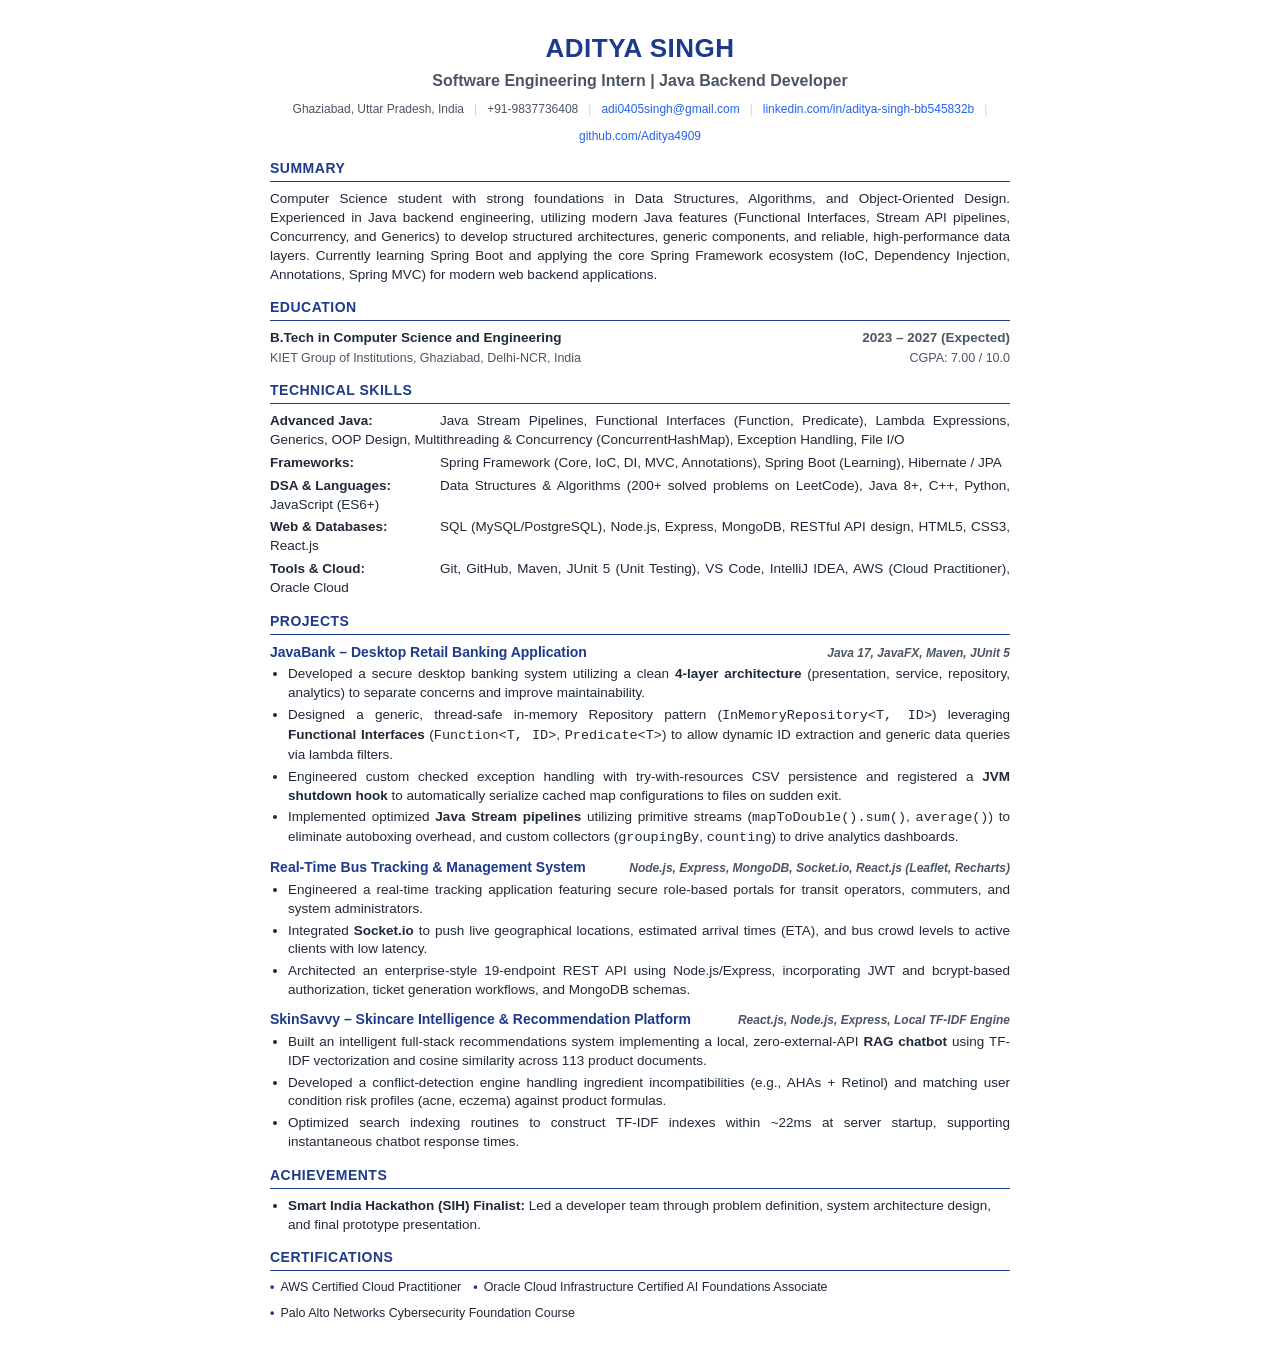
<file: resume.html>
<!DOCTYPE html>
<html lang="en">
<head>
    <meta charset="UTF-8">
    <meta name="viewport" content="width=device-width, initial-scale=1.0">
    <title>Aditya Singh - Resume</title>
    <style>
        :root {
            --primary-color: #1e3a8a;
            --text-color: #1f2937;
            --light-text: #4b5563;
            --border-color: #d1d5db;
            --link-color: #2563eb;
        }

        body {
            font-family: -apple-system, BlinkMacSystemFont, "Segoe UI", Roboto, Helvetica, Arial, sans-serif;
            color: var(--text-color);
            line-height: 1.4;
            margin: 0;
            padding: 0;
            background-color: #ffffff;
            font-size: 13.5px;
        }

        .resume-container {
            max-width: 800px;
            margin: 0 auto;
            padding: 30px;
            box-sizing: border-box;
        }

        /* Header styling */
        header {
            text-align: center;
            margin-bottom: 15px;
        }

        h1 {
            font-size: 26px;
            font-weight: 700;
            margin: 0 0 4px 0;
            color: var(--primary-color);
            letter-spacing: 0.5px;
            text-transform: uppercase;
        }

        .title {
            font-size: 16px;
            font-weight: 600;
            color: var(--light-text);
            margin: 0 0 8px 0;
        }

        .contact-info {
            font-size: 12px;
            color: var(--light-text);
            display: flex;
            justify-content: center;
            flex-wrap: wrap;
            gap: 10px;
            margin: 0;
        }

        .contact-info a {
            color: var(--link-color);
            text-decoration: none;
        }

        .contact-info a:hover {
            text-decoration: underline;
        }

        .separator {
            color: var(--border-color);
        }

        /* Section styling */
        section {
            margin-bottom: 14px;
        }

        h2 {
            font-size: 14px;
            font-weight: 700;
            color: var(--primary-color);
            border-bottom: 1.5px solid var(--primary-color);
            margin: 0 0 8px 0;
            padding-bottom: 2px;
            text-transform: uppercase;
            letter-spacing: 0.5px;
        }

        /* Summary */
        .summary-text {
            margin: 0;
            text-align: justify;
        }

        /* Education */
        .education-entry {
            display: flex;
            justify-content: space-between;
            align-items: baseline;
            margin-bottom: 2px;
        }

        .edu-degree {
            font-weight: 700;
        }

        .edu-date {
            font-weight: 600;
            color: var(--light-text);
        }

        .edu-details {
            font-size: 12.5px;
            color: var(--light-text);
        }

        /* Skills */
        .skills-grid {
            margin: 0;
            padding: 0;
            list-style-type: none;
        }

        .skills-grid li {
            margin-bottom: 4px;
            text-align: justify;
        }

        .skills-category {
            font-weight: 700;
            display: inline-block;
            min-width: 170px;
        }

        /* Projects */
        .project-entry {
            margin-bottom: 10px;
        }

        .project-header {
            display: flex;
            justify-content: space-between;
            align-items: baseline;
            margin-bottom: 3px;
        }

        .project-title {
            font-weight: 700;
            font-size: 14px;
        }

        .project-title a {
            color: var(--primary-color);
            text-decoration: none;
        }

        .project-title a:hover {
            text-decoration: underline;
        }

        .project-tech {
            font-size: 12px;
            font-weight: 600;
            color: var(--light-text);
            font-style: italic;
        }

        .project-bullets {
            margin: 0;
            padding-left: 18px;
        }

        .project-bullets li {
            margin-bottom: 3px;
            text-align: justify;
        }

        /* Achievements & Certifications */
        .list-items {
            margin: 0;
            padding-left: 18px;
        }

        .list-items li {
            margin-bottom: 3px;
        }

        .cert-list {
            margin: 0;
            padding: 0;
            list-style-type: none;
            display: flex;
            flex-wrap: wrap;
            gap: 8px 12px;
        }

        .cert-item::before {
            content: "•";
            margin-right: 6px;
            color: var(--primary-color);
            font-weight: bold;
        }

        .cert-item {
            font-size: 12.5px;
        }

        /* Print formatting */
        @media print {
            body {
                font-size: 12px;
                line-height: 1.35;
            }

            .resume-container {
                padding: 15px;
            }

            h2 {
                margin-top: 10px;
                margin-bottom: 6px;
            }

            section {
                margin-bottom: 10px;
            }

            .project-entry {
                margin-bottom: 8px;
            }
        }
    </style>
</head>
<body>
    <div class="resume-container">
        <header>
            <h1>Aditya Singh</h1>
            <div class="title">Software Engineering Intern | Java Backend Developer</div>
            <div class="contact-info">
                <span>Ghaziabad, Uttar Pradesh, India</span>
                <span class="separator">|</span>
                <span>+91-9837736408</span>
                <span class="separator">|</span>
                <a href="mailto:adi0405singh@gmail.com">adi0405singh@gmail.com</a>
                <span class="separator">|</span>
                <a href="https://linkedin.com/in/aditya-singh-bb545832b" target="_blank">linkedin.com/in/aditya-singh-bb545832b</a>
                <span class="separator">|</span>
                <a href="https://github.com/Aditya4909" target="_blank">github.com/Aditya4909</a>
            </div>
        </header>

        <section id="summary">
            <h2>Summary</h2>
            <p class="summary-text">
                Computer Science student with strong foundations in Data Structures, Algorithms, and Object-Oriented Design. Experienced in Java backend engineering, utilizing modern Java features (Functional Interfaces, Stream API pipelines, Concurrency, and Generics) to develop structured architectures, generic components, and reliable, high-performance data layers. Currently learning Spring Boot and applying the core Spring Framework ecosystem (IoC, Dependency Injection, Annotations, Spring MVC) for modern web backend applications.
            </p>
        </section>

        <section id="education">
            <h2>Education</h2>
            <div class="education-entry">
                <span class="edu-degree">B.Tech in Computer Science and Engineering</span>
                <span class="edu-date">2023 &ndash; 2027 (Expected)</span>
            </div>
            <div class="education-entry">
                <span class="edu-details">KIET Group of Institutions, Ghaziabad, Delhi-NCR, India</span>
                <span class="edu-details">CGPA: 7.00 / 10.0</span>
            </div>
        </section>

        <section id="skills">
            <h2>Technical Skills</h2>
            <ul class="skills-grid">
                <li><span class="skills-category">Advanced Java:</span>Java Stream Pipelines, Functional Interfaces (Function, Predicate), Lambda Expressions, Generics, OOP Design, Multithreading & Concurrency (ConcurrentHashMap), Exception Handling, File I/O</li>
                <li><span class="skills-category">Frameworks:</span>Spring Framework (Core, IoC, DI, MVC, Annotations), Spring Boot (Learning), Hibernate / JPA</li>
                <li><span class="skills-category">DSA & Languages:</span>Data Structures & Algorithms (200+ solved problems on LeetCode), Java 8+, C++, Python, JavaScript (ES6+)</li>
                <li><span class="skills-category">Web & Databases:</span>SQL (MySQL/PostgreSQL), Node.js, Express, MongoDB, RESTful API design, HTML5, CSS3, React.js</li>
                <li><span class="skills-category">Tools & Cloud:</span>Git, GitHub, Maven, JUnit 5 (Unit Testing), VS Code, IntelliJ IDEA, AWS (Cloud Practitioner), Oracle Cloud</li>
            </ul>
        </section>

        <section id="projects">
            <h2>Projects</h2>
            
            <div class="project-entry">
                <div class="project-header">
                    <span class="project-title"><a href="https://github.com/Aditya4909/Banking-System" target="_blank">JavaBank &ndash; Desktop Retail Banking Application</a></span>
                    <span class="project-tech">Java 17, JavaFX, Maven, JUnit 5</span>
                </div>
                <ul class="project-bullets">
                    <li>Developed a secure desktop banking system utilizing a clean <strong>4-layer architecture</strong> (presentation, service, repository, analytics) to separate concerns and improve maintainability.</li>
                    <li>Designed a generic, thread-safe in-memory Repository pattern (<code>InMemoryRepository&lt;T, ID&gt;</code>) leveraging <strong>Functional Interfaces</strong> (<code>Function&lt;T, ID&gt;</code>, <code>Predicate&lt;T&gt;</code>) to allow dynamic ID extraction and generic data queries via lambda filters.</li>
                    <li>Engineered custom checked exception handling with try-with-resources CSV persistence and registered a <strong>JVM shutdown hook</strong> to automatically serialize cached map configurations to files on sudden exit.</li>
                    <li>Implemented optimized <strong>Java Stream pipelines</strong> utilizing primitive streams (<code>mapToDouble().sum()</code>, <code>average()</code>) to eliminate autoboxing overhead, and custom collectors (<code>groupingBy</code>, <code>counting</code>) to drive analytics dashboards.</li>
                </ul>
            </div>

            <div class="project-entry">
                <div class="project-header">
                    <span class="project-title"><a href="https://github.com/Aditya4909/Real-Time-Public-Transport-Tracking-System" target="_blank">Real-Time Bus Tracking & Management System</a></span>
                    <span class="project-tech">Node.js, Express, MongoDB, Socket.io, React.js (Leaflet, Recharts)</span>
                </div>
                <ul class="project-bullets">
                    <li>Engineered a real-time tracking application featuring secure role-based portals for transit operators, commuters, and system administrators.</li>
                    <li>Integrated <strong>Socket.io</strong> to push live geographical locations, estimated arrival times (ETA), and bus crowd levels to active clients with low latency.</li>
                    <li>Architected an enterprise-style 19-endpoint REST API using Node.js/Express, incorporating JWT and bcrypt-based authorization, ticket generation workflows, and MongoDB schemas.</li>
                </ul>
            </div>

            <div class="project-entry">
                <div class="project-header">
                    <span class="project-title"><a href="https://github.com/Aditya4909/Skincare-project" target="_blank">SkinSavvy &ndash; Skincare Intelligence & Recommendation Platform</a></span>
                    <span class="project-tech">React.js, Node.js, Express, Local TF-IDF Engine</span>
                </div>
                <ul class="project-bullets">
                    <li>Built an intelligent full-stack recommendations system implementing a local, zero-external-API <strong>RAG chatbot</strong> using TF-IDF vectorization and cosine similarity across 113 product documents.</li>
                    <li>Developed a conflict-detection engine handling ingredient incompatibilities (e.g., AHAs + Retinol) and matching user condition risk profiles (acne, eczema) against product formulas.</li>
                    <li>Optimized search indexing routines to construct TF-IDF indexes within ~22ms at server startup, supporting instantaneous chatbot response times.</li>
                </ul>
            </div>
        </section>

        <section id="achievements">
            <h2>Achievements</h2>
            <ul class="list-items">
                <li><strong>Smart India Hackathon (SIH) Finalist:</strong> Led a developer team through problem definition, system architecture design, and final prototype presentation.</li>
            </ul>
        </section>

        <section id="certifications">
            <h2>Certifications</h2>
            <ul class="cert-list">
                <li class="cert-item">AWS Certified Cloud Practitioner</li>
                <li class="cert-item">Oracle Cloud Infrastructure Certified AI Foundations Associate</li>
                <li class="cert-item">Palo Alto Networks Cybersecurity Foundation Course</li>
            </ul>
        </section>
    </div>
</body>
</html>
</file>
